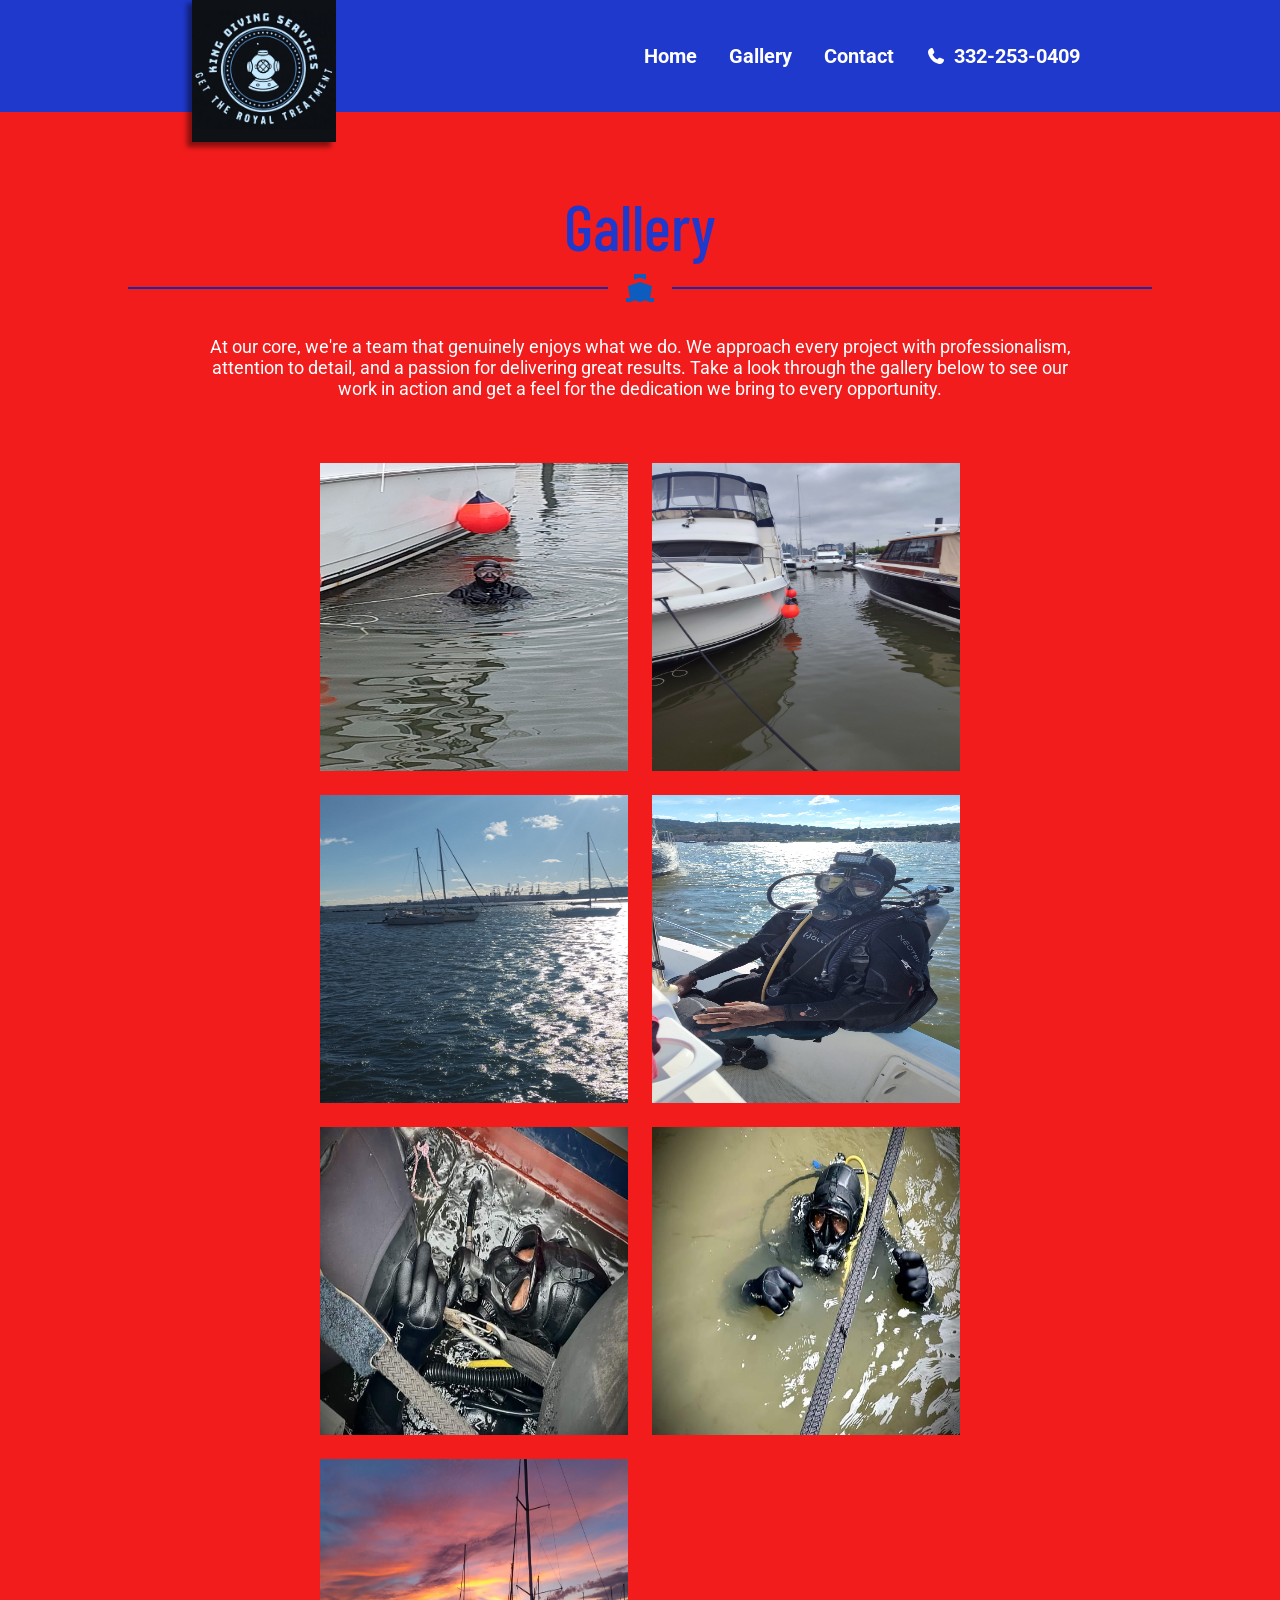
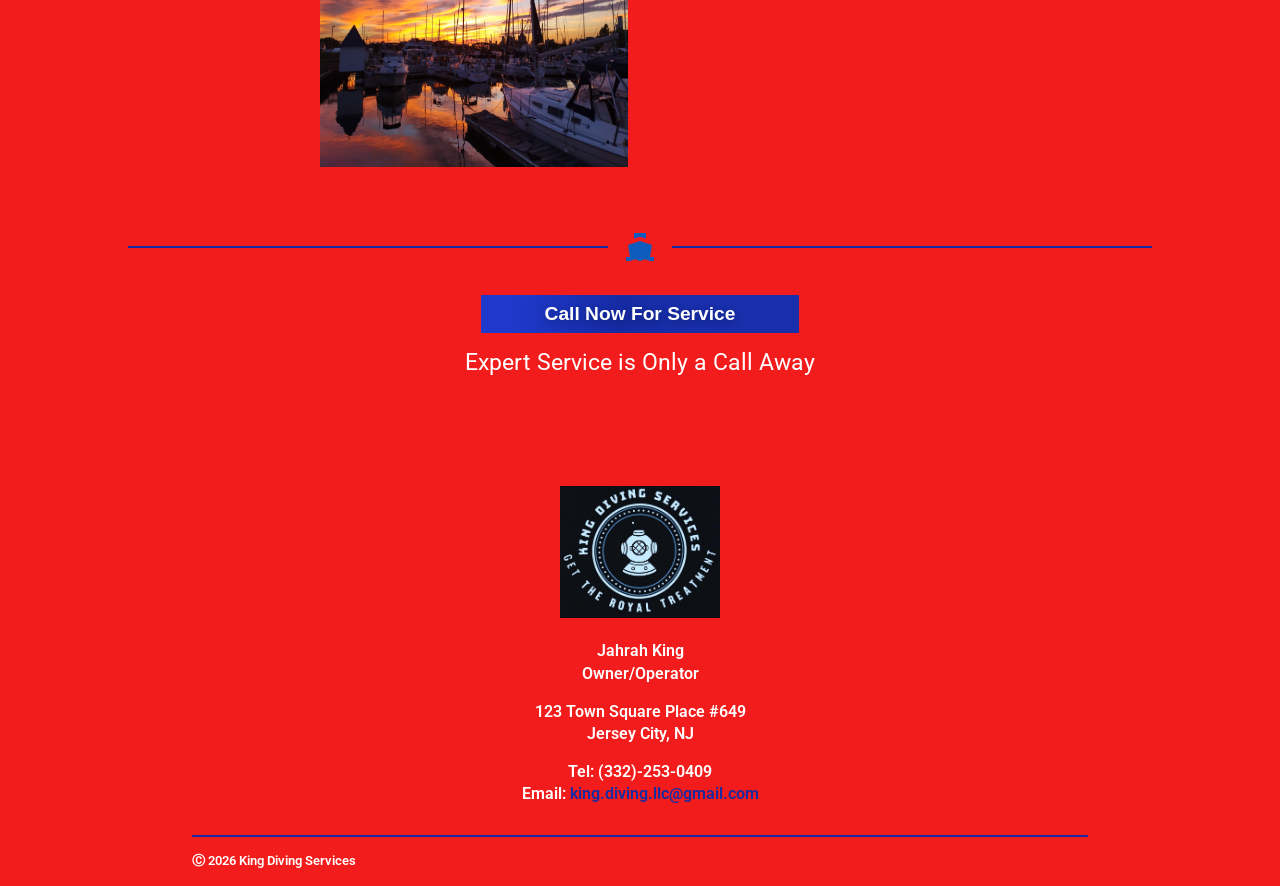
<file: gallery.html>
<!DOCTYPE html>
<html lang="en">
  <head>
    <meta charset="UTF-8">
    <meta name="viewport" content="width=device-width, initial-scale=1.0">
    <meta http-equiv="X-UA-Compatible" content="ie=edge">
    <title>King Diving Services</title>
    <link rel="stylesheet" href="./style.css">
    <link rel="icon" href="./img/kdlogo.png" type="image/x-icon">
  </head>

  <body>
    <main>
        <div class="header">
          <div class= "logoContainer">
            <a href="./index.html">
              <img class="logoMed" src="./img/kdlogoexp.png" alt="Medium Logo" srcset="">
            </a>
          </div>
          <ul id="sidebar" class="sidebar desktopHide">
              <li><a href="./index.html">Home</a></li>
              <li><a href="./gallery.html">Gallery</a></li>
              <li><a href="./contact.html">Contact</a></li>
          </ul>
          <nav class="container">
            <ul class="navbar">
              <li class="mobileHide"><a href="./index.html">Home</a></li>
              <li class="mobileHide"><a href="./gallery.html">Gallery</a></li>
              <li class="mobileHide"><a href="./contact.html">Contact</a></li>
              <li><div><a href="tel:+13322530409"><img class="telIcon" src="./img/phone.svg" alt="telephone" srcset="">332-253-0409</a></div></li>
              <li class="mobileDisplay"><img onclick="hideMenu()" class="closeMenu" src="./img/bars-solid-full.svg" alt="Menu" ></li>
            </ul>
          </nav>
      </div>
      
      <div class="home">
        <h1>Gallery</h1>

        <div class="separatorContainer">
            <hr class="sep">
            <img src="./img/ship.svg" alt="Ship icon" class="sepicon">
            <hr class="sep">
        </div>

        <span class="exp">
          At our core, we're a team that genuinely enjoys what we do. We approach every project with professionalism, 
          attention to detail, and a passion for delivering great results. Take a look through the gallery below to see 
          our work in action and get a feel for the dedication we bring to every opportunity.
        </span>

        <div id = "gallery" class="galleryWrapper">
        </div>

        <div class="separatorContainer">
            <hr class="sep">
            <img src="./img/ship.svg" alt="Ship icon" class="sepicon">
            <hr class="sep">
        </div>
        
        <span class="callContainer">
            <button onclick="location.href='tel:+13322530409';" class="callButton">Call Now For Service</button>
            <div>Expert Service is Only a Call Away</div>
        </span>

        <div class="spacer" style="height: 1.4rem;"></div>

        <div class="info">
          <div><img class="logoSmall" src="./img/kdlogo.png" alt="Company Logo"></div>
          <div class="infoBlock">
            <span>Jahrah King</span>
            <span>Owner/Operator</span>
          </div>
          <div class="infoBlock">
            <span>123 Town Square Place #649</span>
            <span>Jersey City, NJ</span>
          </div>
          <div class="infoBlock">
            <span>Tel: (332)-253-0409</span>
            <span>Email: <a class="infoEmail" href="mailto:king.diving.llc@gmail.com">king.diving.llc@gmail.com</a></span>
          </div>
        </div>
      </div>

      <footer>
        <div class="footWrapper">
          <div class="copyright">Ⓒ 2026 King Diving Services</div>
        </div>
      </footer>
    </main>
    <script src="hideMenu.js"></script>
    <script src="loadGallery.js"></script>
  </body>
</html>
</file>
<file: style.css>
@import url('https://fonts.googleapis.com/css2?family=Roboto:ital,wght@0,100..900;1,100..900&display=swap');
@import url('https://fonts.googleapis.com/css2?family=Barlow+Condensed:ital,wght@0,100;0,200;0,300;0,400;0,500;0,600;0,700;0,800;0,900;1,100;1,200;1,300;1,400;1,500;1,600;1,700;1,800;1,900&display=swap');

@keyframes popOutOnLoad {
      0% {
        transform: scale(0.6);  /* Start shrunken */
        opacity: 0;             /* Completely invisible */
      }
      70% {
        transform: scale(1.05); /* Slight overshoot for a bouncy pop effect */
        opacity: 1;
      }
      100% {
        transform: scale(1);    /* Settle at regular size */
        opacity: 1;
      }
}

:root {
    --main-color: #162ba3;
    --main-color-light: #1f39cc;
    --main-color-variant: #11228375;
    --default-text:white;
    --invert-text:black;
}

body, html {
	margin:0;
	padding:0;
	position:relative;
	overflow: visible;
    /* background-color: rgb(15, 15, 15); */
    background-image: linear-gradient(180deg, rgb(243, 28, 28) 15%, rgb(243, 28, 28) 40%, rgb(243, 28, 28)  80%);
    font-family: 'Roboto', 'Segoe UI', Tahoma, Geneva, Verdana, sans-serif;
    color: var(--default-text);
}

h1{
    font-family: 'Barlow Condensed';
    color: var(--main-color-light);
    font-size: clamp(1rem, 8vw, 4rem);
    font-weight: 500;
    margin-bottom: -1.5rem;
}

h2 {
    font-size:clamp(.5rem, 6vw, 2.5rem);
    font-weight: 400;
    text-align: center;
}

.separatorContainer{
    display: flex;
    gap:1rem;
    width:80%;
    justify-content: center;
    align-items: center;
    margin-bottom: 0rem;
}

.sep {
    border: 0; 
    height:2px;
    background-color: var(--main-color);
    width:100%;

}

.sepicon {
    height:2rem;
    filter: invert(8%) sepia(82%) saturate(5785%) hue-rotate(235deg) brightness(99%) contrast(90%);
}


.header {
	background-color: var(--main-color-light);
	position:sticky;
    z-index: 1;
	top:0%;
    height:7rem;
    display:flex;
    justify-content: space-between;
    align-items: center;
    padding: 0px clamp(2rem, 16vw, 12rem);
}

.logoMed{
    height: 9rem;
    top: .9rem;
    position:relative;
    display:block;
    box-sizing: border-box;
    box-shadow: -5px 5px 5px rgba(0, 0, 0, 0.452);
}

.navbar {
	display: flex;
	margin:0;
    font-size: clamp(.8rem, 20vw, 1.25rem);
	color:var(--default-text);
	font-weight: 700;
	justify-content: center;
    align-items: center;
    gap: 1rem;
    flex-wrap: nowrap;
}

.navbar a {
    text-decoration: none;
    color:var(--default-text);
    -webkit-transition: color 0.5s;
    -moz-transition: color 0.5s;
    -o-transition: color 0.5s;
    transition: color 0.5s;
}

.navbar li {
	padding: 0.5rem;
    font-size: clamp(.6rem, 5vw, 1.25rem);
	list-style-type: none;
    width:fit-content;
}

.navbar li div a{
    display:flex;
    align-items: center;
    justify-content: center;
    gap:.5rem;
    text-wrap: nowrap;
}

.closeMenu {
    height:clamp(1rem, 20vw, 1.4rem);
    filter: invert(99%) sepia(100%) saturate(3%) hue-rotate(30deg) brightness(105%) contrast(100%);
}

.closeMenu:hover{
    cursor:pointer;
}

.telIcon {
    width:clamp(.6rem, 5vw, 1.25rem);;
    filter: invert(100%) sepia(0%) saturate(0%) hue-rotate(139deg) brightness(106%) contrast(101%);
}

.navbar a:hover{
    color:black;
}

.sidebar{
    position:absolute;
    display:flex;
    flex-direction: column;
    justify-content: center;
    align-items: flex-start;
    top:7rem;
    right:0;
    width:100%;
    z-index: 999;
    background-color: rgba(20, 20, 20, 0.452);
    backdrop-filter: blur(10px);
    color:var(--default-text);
    max-height: 0;
    overflow: hidden;
    transition: max-height .5s;
    margin:0;
}

.sidebar.show{
    max-height:25vh;
}

.sidebar li {
    list-style: none;
    font-size: 2rem;
    width:100%;
    border-bottom: 4px solid var(--main-color);
    padding:.2rem 0;
    text-align: center;
}

.sidebar a {
    width:100%;
    text-decoration: none;
    color:var(--default-text);
}


.home {
    padding-top: 2rem;
    display:flex;
    flex-direction: column;
    justify-content: center;
    align-items: center;
    gap: 2rem;
}

.wordLogo {
    width: clamp(320px, 50vw, 707px);
    filter: invert(8%) sepia(82%) saturate(5785%) hue-rotate(235deg) brightness(99%) contrast(90%);
}

.serviceWrapper {
    border-style: solid;
    /* border-radius: 10px; */
    border-color: rgba(185, 185, 185, 0.473);
    display:flex;
    flex-direction:column;
    justify-content: center;
    align-items: center;
    color:var(--default-text);
    width:55%;
    padding:clamp(.5rem, 8vw, 1rem);
}

.services {
    display:grid;
    grid-template-columns: repeat(3, 1fr);
    flex-wrap: wrap;
    padding: 1rem;
    justify-content: center;
    gap:1.2rem;
}

.services div {
    font-size: clamp(1rem, 1.5vw, 1.5rem);
    color:var(--default-text);
    border-top: 4px  solid rgba(185, 185, 185, 0.473);
    border-bottom: 4px  solid rgba(185, 185, 185, 0.473);
    padding: 1rem;
    text-align: center;
    -webkit-transition: transform 0.5s;
    -moz-transition: transform 0.5s;
    -o-transition: transform 0.5s;
    transition: transform 0.5s;
    border-radius: 6px;
}

.services div:hover{
    transform: scale(1.1);
}

.exp {
    font-size: clamp(.8rem, 1.4vw, 1.2rem);
    font-weight: 400;
    width:70%;
    text-align: center;
}

.spacer {
    display: inline-block;
    margin-top: 24px;
}

.callContainer {
    display:flex;
    flex-direction: column;
    align-items: center;
    justify-content: center;
    margin-top: 0;
    gap: 1rem;
    color: var(--default-text);
    font-size: clamp(1.2rem, 1.8vw, 2rem);
    text-align: center;
}

.callButton{
    font-size: clamp(1rem, 1.5vw, 1.8rem);
    font-weight: 600;
    padding: .5rem 4rem;
    color:white;
    background-color: var(--main-color-light);
    border:none;
    background-image: linear-gradient(92.88deg, var(--main-color-light) 9.16%, var(--main-color) 43.89%, var(--main-color-variant) 64.72%);
    border-style: none;
    box-sizing: border-box;
    color: #FFFFFF;
    cursor: pointer;
    flex-shrink: 0;
    text-align: center;
    text-shadow: rgba(0, 0, 0, 0.25) 0 3px 8px;
    transition: all .5s;
    user-select: none;
    -webkit-user-select: none;
    touch-action: manipulation;
}

.callButton:hover{
    cursor:pointer;
    box-shadow: var(--main-color-variant) 0 1px 30px;
    transition-duration: .1s;
}

.info {
    display:flex;
    flex-direction: column;
    gap:1.2rem;
    justify-content: center;
    align-items: center;
    font-weight: 600;
}

.logoSmall {
    width: 10rem;
}

.infoBlock{
    text-align: center;
    display:flex;
    flex-direction: column;
    gap: 0.2rem;
}

.infoEmail {
    color: var(--main-color);
    text-decoration: none;
}

footer{
    display: flex;
    align-items: center;
    justify-content: center;
    margin-top: 2rem;
}

.footWrapper{
    border-top: 2px solid var(--main-color);
    width:70%;
    padding: 1rem 0;
    font-size: .8rem;
    font-weight: 600;
}

.galleryWrapper {
    --max-cols: 3; 

    /* The magic formula */
    grid-template-columns: repeat(
        auto-fill, 
        minmax(max(200px, (100% - (var(--max-cols) - 1) * 1.5rem) / var(--max-cols)), 1fr)
    );

    display: grid;
    /* grid-template-columns: repeat(3, 16rem); */
    gap: 1.5rem;
    justify-content: center;
    align-items: center;
    width: 50%;
    padding:2rem;
}

.galleryItem {
    aspect-ratio: 1/1;
    width:100%;
    -webkit-transition: transform 0.5s;
    -moz-transition: transform 0.5s;
    -o-transition: transform 0.5s;
    transition: transform 0.5s;

    animation-name: popOutOnLoad;
    animation-timeline: view();
    animation-range: entry 0% cover 80%; 
    animation-fill-mode: both;
}

.galleryItem:hover {
    transform: scale(1.1);
    cursor: pointer;
}

.formWarning {
    width:70%;
    text-align: center;
}

.formWarning h2 {
    font-size: 2rem;
    font-weight: 600;
}

.formWarning h3 {
    font-size: 1.2rem;
    font-weight: 400;
}

.formWrapper {
    width:70%;
}

form {
    display:flex;
    flex-direction: column;
    justify-content: center;
    gap:1rem;
}

.inputWrapper {
    display:flex;
    flex-direction: column;
    justify-content: center;
    align-items: right;
    gap:.2rem;
    width:100%;
}

.inputWrapper label {
    font-size: 1.4rem;
    font-weight: 500;
    order: 1;
}

input[type=text], textarea {
    font-size: 1.2rem;
    font-weight: 400;
    padding:.6rem;
    order: 2;
}

input[required] + label:after {
	content: '  *';
	color: red;
}

textarea[required] + label:after {
	content: '  *';
	color: red;
}

textarea {
    height: 8rem;
}

.subBtn {
    width:100%; 
    text-align: center;
    font-size: clamp(1.2rem, 2vw, 1.8rem);
    font-weight: 600;
    padding: .5rem 4rem;
    color:white;
    background-color: var(--main-color-light);
    border:none;
    background-image: linear-gradient(92.88deg, var(--main-color-light) 9.16%, var(--main-color) 43.89%, var(--main-color-variant) 64.72%);
    border-style: none;
    box-sizing: border-box;
    color: #FFFFFF;
    cursor: pointer;
    flex-shrink: 0;
    text-align: center;
    text-shadow: rgba(0, 0, 0, 0.25) 0 3px 8px;
    transition: all .5s;
    user-select: none;
    -webkit-user-select: none;
    touch-action: manipulation;
    display:block;
}

.subBtn:hover{
    cursor:pointer;
    box-shadow: var(--main-color-variant) 0 1px 30px;
    transition-duration: .1s;
}

.mobileDisplay{
    display:none;
}

@media (max-width: 1080px){
    .home {
        padding-top: 4rem;
    }
    
    .header {
        position:relative;
    }

    .logoMed {
        height: 6rem;
        top:0;
    }

    .services {
        grid-template-columns: repeat(2, 1fr);
        width:90%;
        gap:.6rem;
    }

    .exp {
        font-size: 1rem;
        width:90%;
    }

    .callContainer {
        width:60%;
    }

    .callButton {
        width:100%;
        padding: 1.2rem 0;
        
    }
    
    .mobileHide {
        display:none;
    }

    .mobileDisplay{
        display:flex;
    }
}

@media (max-width: 760px) {
    .serviceWrapper h2 {
        font-weight: 700;
        margin-top: .2rem;
        margin-bottom: .2rem;
    }
    
    .services {
        grid-template-columns: repeat(1, 1fr);
        width: 90%;
        gap:.2rem;
    }

    .serviceWrapper {
        border: none;
        width: 80%;
        padding:.8rem;
    }
    .services div{
        font-size: 1.5rem;
        border-bottom: none;
        border-radius: 0;
        padding:1rem;
        align-items: center;

    }

    .services div:last-child{
        border-bottom: 4px  solid rgba(185, 185, 185, 0.473);
    }

    .callButton {
        font-size: clamp(.8rem, 4vw, 1.4rem);
    }

    .navbar{
        flex-direction: column;
        justify-content: center;
        gap:.5rem;
    }
    .navbar li {
        padding: .2rem;
    }
}

@media (max-width: 600px) {
    
}
</file>
